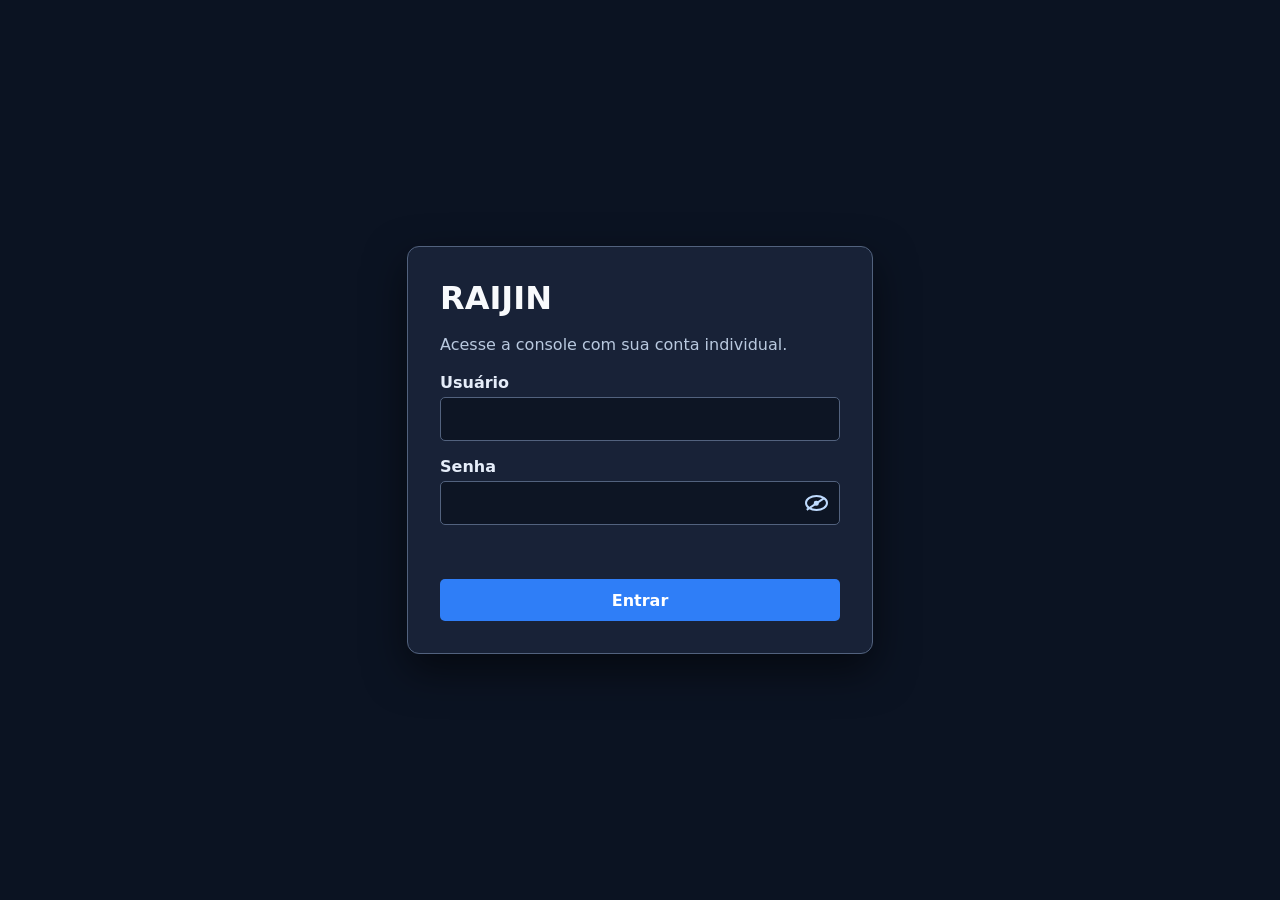
<file: app/static/login.html>
<!doctype html>
<html lang="en">
<head>
  <meta charset="utf-8">
  <meta name="viewport" content="width=device-width,initial-scale=1">
  <title>Raijin Console sign in</title>
  <style>
    body{margin:0;min-height:100vh;display:grid;place-items:center;background:#0b1322;color:#e5edf9;font-family:system-ui,sans-serif}
    .card{width:min(400px,calc(100vw - 2rem));padding:2rem;border:1px solid #52627e;border-radius:12px;background:#182237;box-shadow:0 16px 42px #0008}
    h1{margin:0;color:#f8fafc}p{color:#b9c9df;line-height:1.5}label{display:grid;gap:.35rem;margin:1rem 0;font-weight:700}
    input{box-sizing:border-box;width:100%;padding:.7rem;border:1px solid #52627e;border-radius:5px;background:#0d1524;color:#fff;font:inherit}
    .password-control{position:relative}.password-control input{padding-right:3rem}.password-visibility-toggle{position:absolute;top:50%;right:.35rem;display:grid;place-items:center;width:2.25rem;height:2.25rem;padding:0;transform:translateY(-50%);border:0;border-radius:5px;background:transparent;color:#bfdbfe}.password-visibility-toggle:hover,.password-visibility-toggle:focus-visible{background:#33425c;outline:1px solid #93c5fd}.password-eye{position:relative;display:block;width:1.15rem;height:.72rem;border:2px solid currentColor;border-radius:100%;font-size:0}.password-eye::before{position:absolute;top:50%;left:50%;width:.28rem;height:.28rem;transform:translate(-50%,-50%);border-radius:50%;background:currentColor;content:""}.password-visibility-toggle[aria-pressed="false"] .password-eye::after{position:absolute;top:50%;left:-.15rem;width:1.3rem;height:2px;transform:rotate(-34deg);background:currentColor;content:""}
    button{width:100%;padding:.72rem;border:0;border-radius:5px;background:#2f7ef7;color:#fff;font:inherit;font-weight:800;cursor:pointer}button:disabled{opacity:.6}
    button.secondary{margin-top:.65rem;background:#34425c}.mfa-qr{display:block;width:220px;height:220px;margin:1rem auto;padding:.45rem;border-radius:.45rem;background:#fff}.recovery-codes{display:block;overflow-wrap:anywhere;padding:.65rem;border-radius:5px;background:#0d1524;color:#fef3c7}
    #message{min-height:1.4rem;color:#fca5a5}.en{display:none}
  </style>
</head>
<body>
  <main class="card">
    <h1>RAIJIN</h1>
    <p class="pt">Acesse a console com sua conta individual.</p>
    <p class="en">Sign in with your individual console account.</p>
    <form id="login">
      <label><span class="pt">Usuário</span><span class="en">Username</span><input name="username" autocomplete="username" required></label>
      <label><span class="pt">Senha</span><span class="en">Password</span><span class="password-control"><input name="password" type="password" autocomplete="current-password" required><button type="button" class="password-visibility-toggle" aria-pressed="false"><span class="password-eye" aria-hidden="true"></span></button></span></label>
      <p id="message" role="alert"></p>
      <button type="submit"><span class="pt">Entrar</span><span class="en">Sign in</span></button>
    </form>
  </main>
</body>
</html>
</file>
